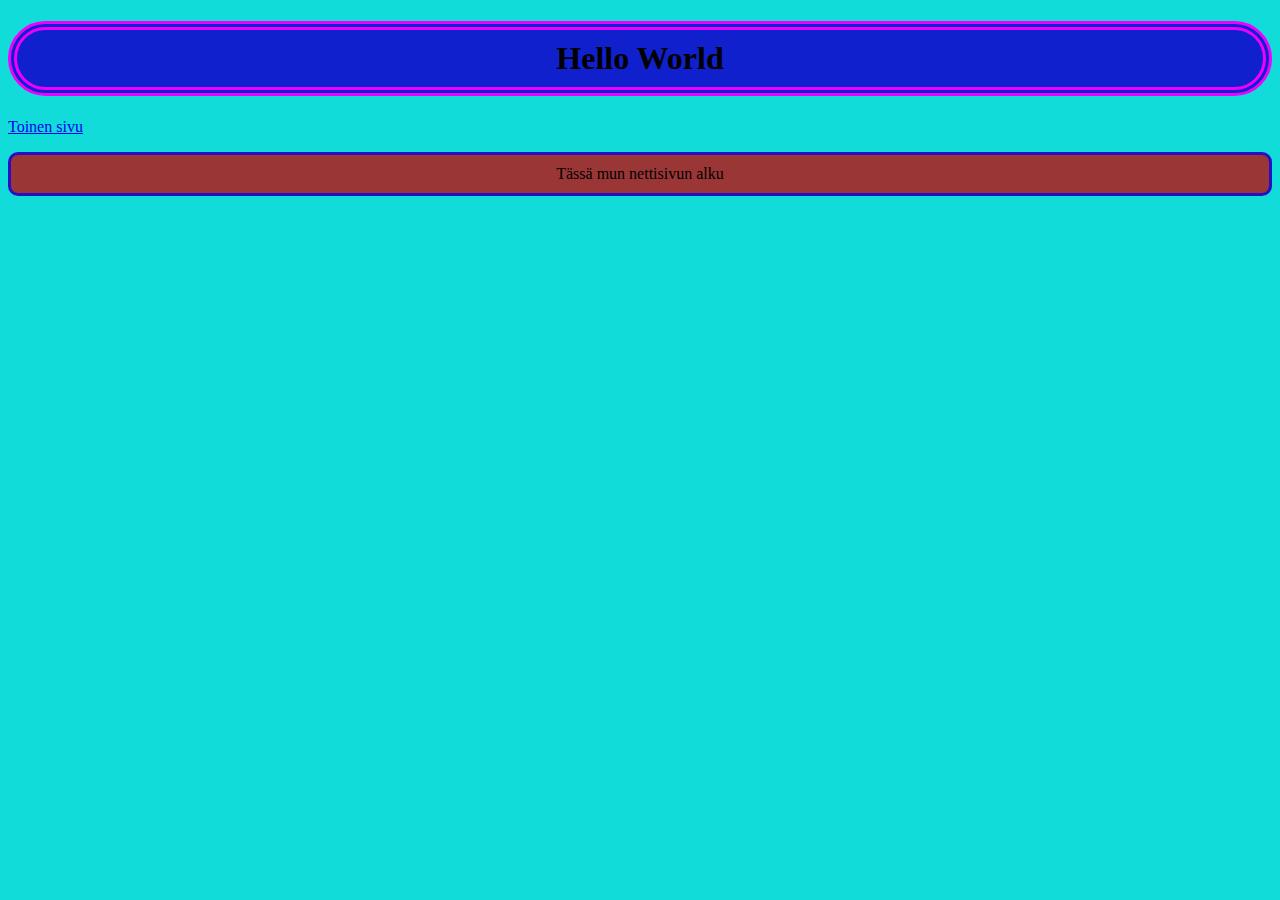
<file: harjotus 4/index.html>
<!DOCTYPE html>
<html lang="en">
    <head>
        <meta charset="UTF-8" />
        <title>Title</title>
        <link rel="stylesheet" href="styles.css" />
        <script src="script.js"></script>
    </head>
    <body>
        <h1 style="text-align: center">Hello World</h1>
         <a href="second.html">Toinen sivu</a>
        <p style="text-align: center">Tässä mun nettisivun alku</p>
        
    </body>
</html>
</file>
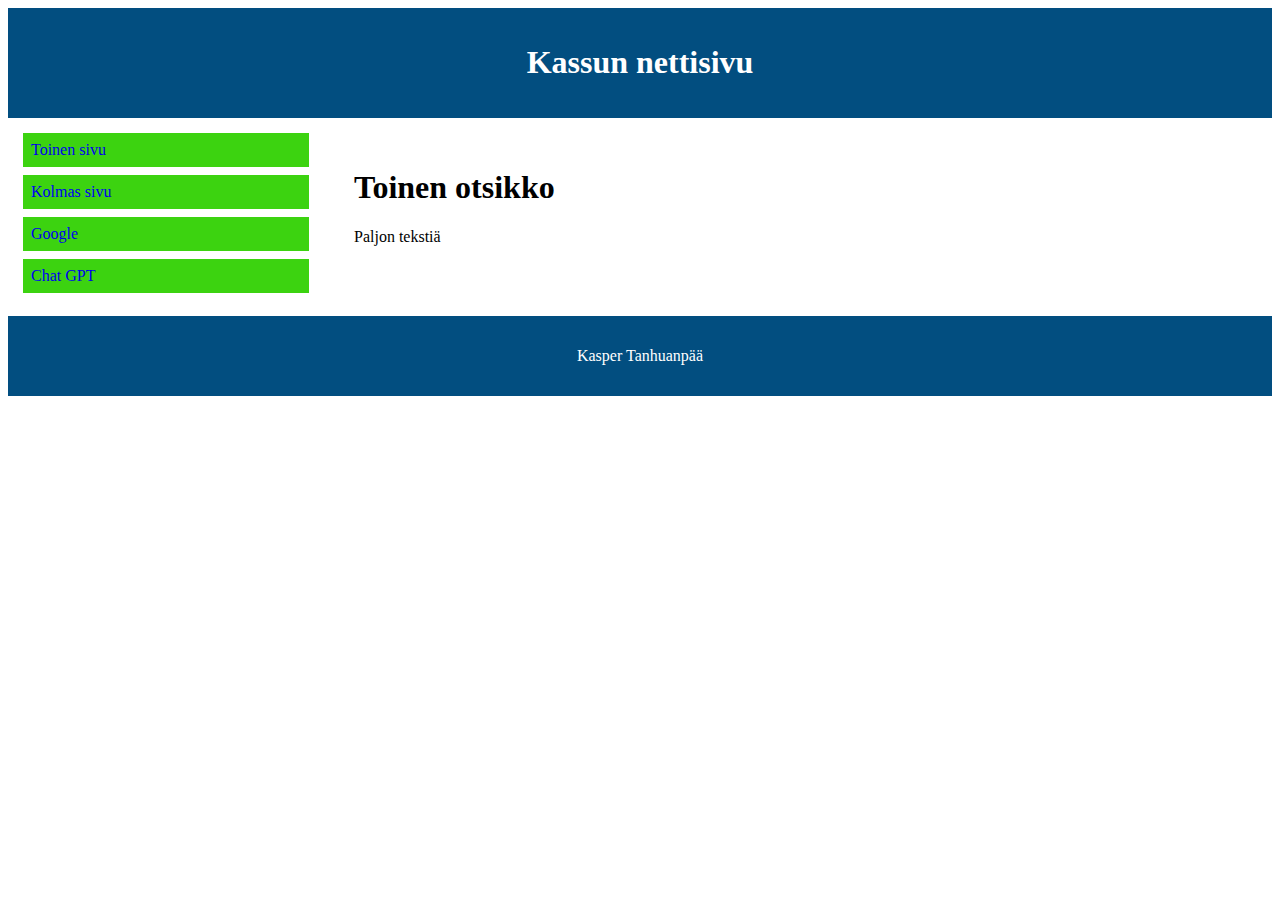
<file: Harjotus 6/index.html>
<!DOCTYPE html>
<html lang="en">
    <head>
        <meta charset="UTF-8" />
        <title>Title</title>
        <link rel="stylesheet" href="styles.css" />
        <meta name="viewport" content="width=device-width, initial-scale=1.0">
    </head>
    <body>
        <div class="header">
            <h1>Kassun nettisivu</h1>
        </div>

    <div class="clearfix">
        <div class="column menu">
            <nav>
            <ul>
            <li><a href="second.html">Toinen sivu</a></li>
            <li><a href="third.html">Kolmas sivu</a></li>
            <li><a href="https://www.google.com/webhp?hl=fi&ictx=0&sa=X&ved=0ahUKEwi49u_Gh4qNAxWzJBAIHT6-Iw8QpYkNCAo"
                   target="_blank">Google</a></li>
            <li><a href="https://chatgpt.com"
                   target="_blank">Chat GPT</a></li>
            </ul>
            </nav>
        </div>

        <div class="column content">
            <h1>Toinen otsikko</h1>
            <p>Paljon tekstiä</p>
        </div>
    </div>

        <div class="footer">
            <p>Kasper Tanhuanpää</p>
        </div>
    </body>
</html>
</file>
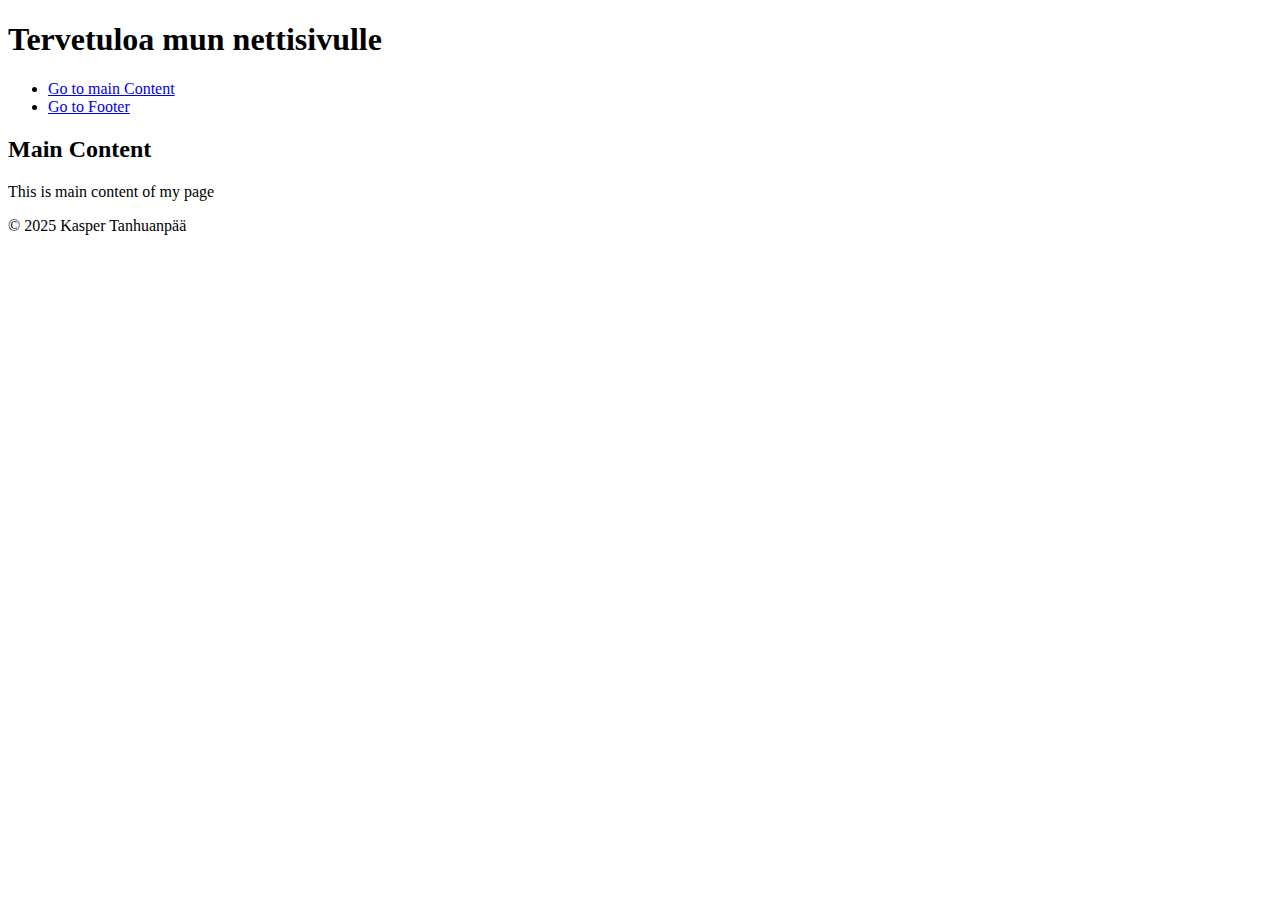
<file: HTML_Basics_Assignment/index.html>
<!DOCTYPE html>
<html lang="en">
<head>
    <meta charset="UTF-8">
    <meta name="viewport" content="width=device-width, initial-scale=1.0">
    <title>Mun netti sivu</title>
</head>
<body>
    <header>
        <h1>Tervetuloa mun nettisivulle</h1>
    </header>
        
    <nav>
        <ul>
            <li><a href="#main-content"> Go to main Content</a></li>
            <li><a href="#footer">Go to Footer</a></li>
        </ul>
    </nav>
        
    <main>
        <h2>Main Content</h2>
        <p>This is main content of my page</p>
    </main>
            
    <footer id="footer">
        <p>&copy; 2025 Kasper Tanhuanpää</p>
    </footer>
</body>
</html>
</file>
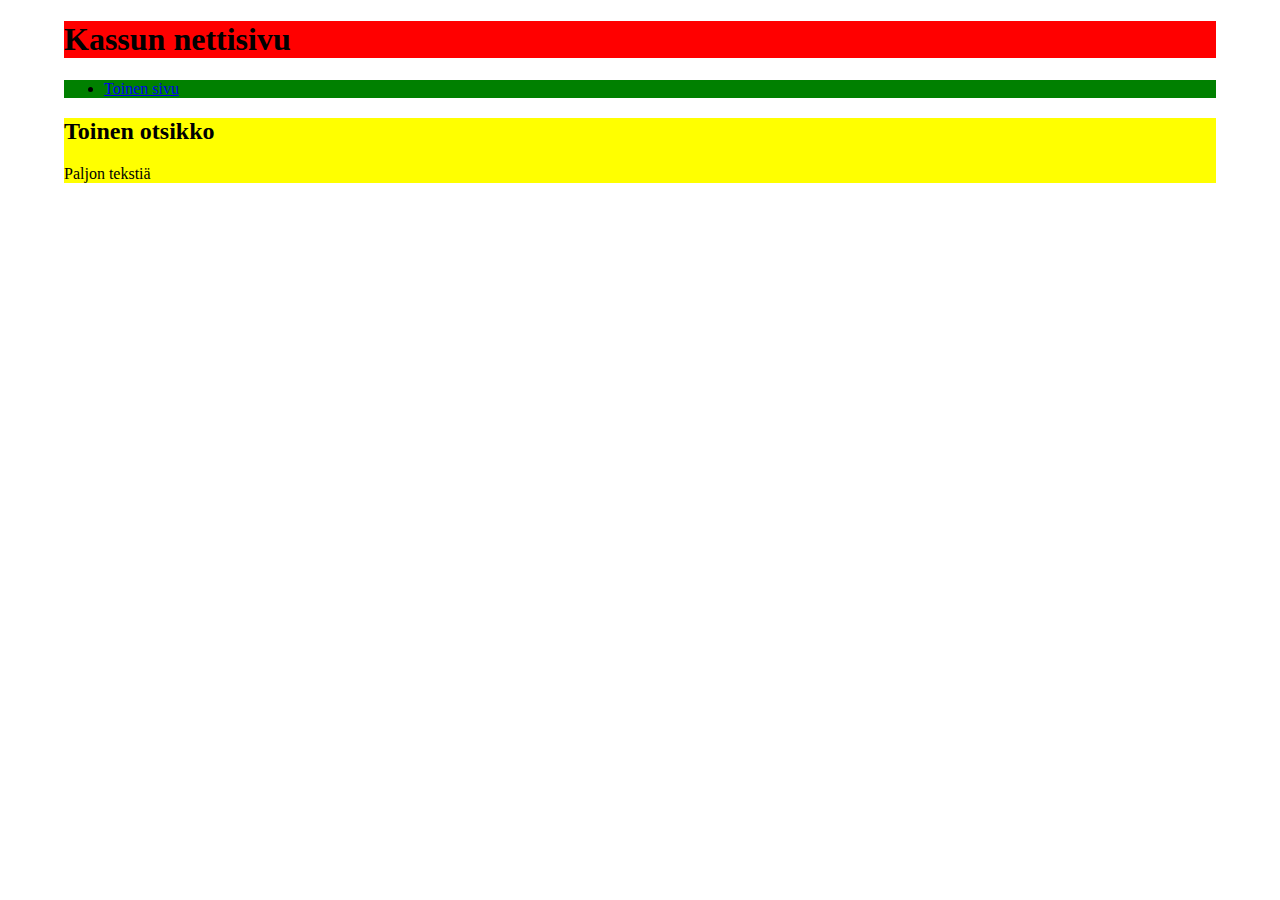
<file: Uus harjotus 5/index.html>
<!DOCTYPE html>
<html lang="en">
    <head>
        <meta charset="UTF-8" />
        <title>Title</title>
        <link rel="stylesheet" href="styles.css" />
        <meta name="viewport" content="width=device-width, initial-scale=1.0">
    </head>
    <body>
        <div id="header">
            <h1>Kassun nettisivu</h1>
        </div>
        <div id="nav">
            <ul>
                <li><a href="second.html">Toinen sivu</a></li>
            </ul>
        </div>
        <div id="section">
            <h2>Toinen otsikko</h2>
            <p>Paljon tekstiä</p>
        </div>
    </body>
</html>
</file>
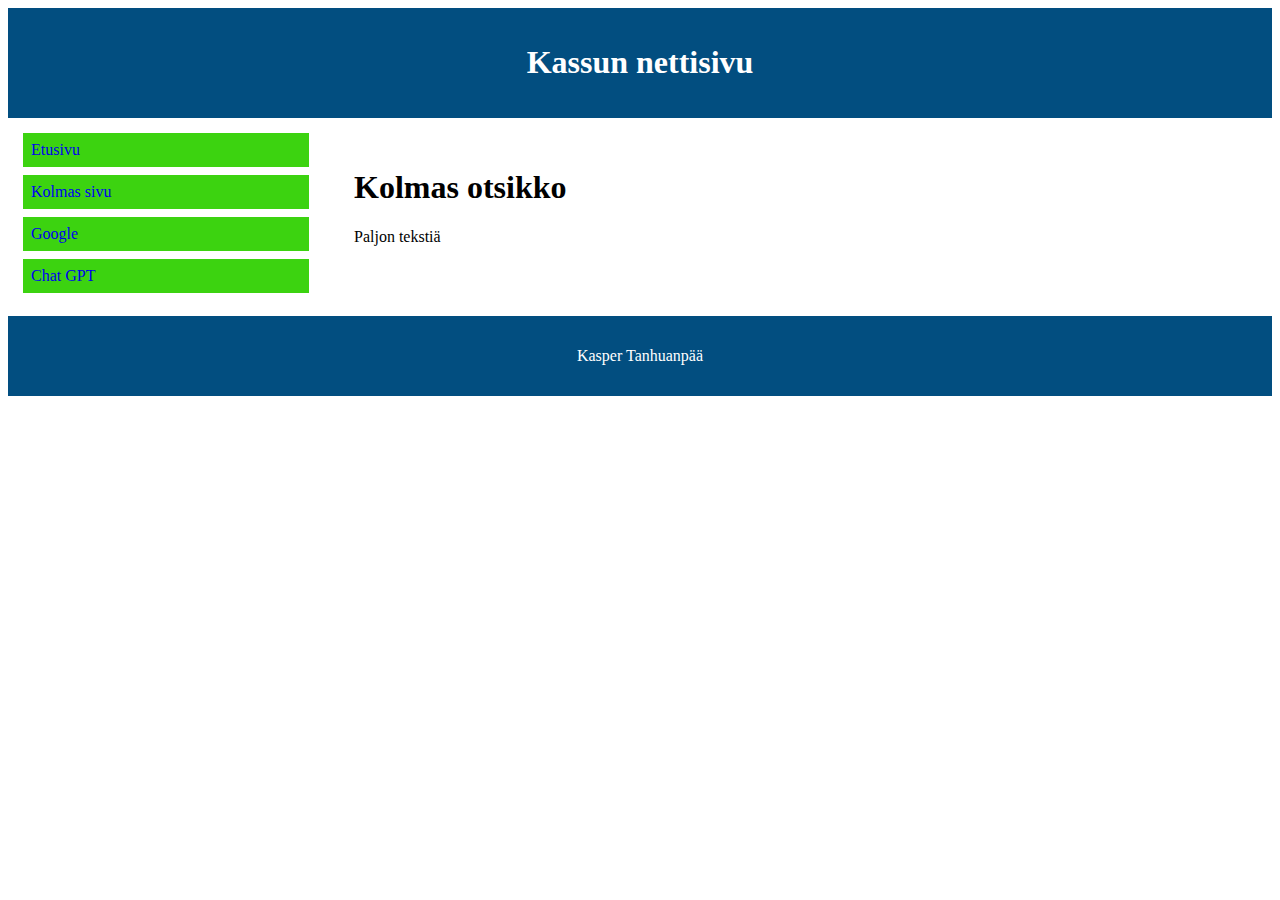
<file: Harjotus 6/second.html>
<!DOCTYPE html>
<html lang="en">
    <head>
        <meta charset="UTF-8" />
        <title>Title</title>
        <link rel="stylesheet" href="styles.css" />
        <meta name="viewport" content="width=device-width, initial-scale=1.0">
    </head>
    <body>
        <div class="header">
            <h1>Kassun nettisivu</h1>
        </div>

    <div class="clearfix">
        <div class="column menu">
            <nav>
            <ul>
            <li><a href="index.html">Etusivu</a></li>
            <li><a href="third.html">Kolmas sivu</a></li>
            <li><a href="https://www.google.com/webhp?hl=fi&ictx=0&sa=X&ved=0ahUKEwi49u_Gh4qNAxWzJBAIHT6-Iw8QpYkNCAo"
                   target="_blank">Google</a></li>
            <li><a href="https://chatgpt.com"
                   target="_blank">Chat GPT</a></li>
            </ul>
            </nav>
        </div>

        <div class="column content">
            <h1>Kolmas otsikko</h1>
            <p>Paljon tekstiä</p>
        </div>
    </div>

        <div class="footer">
            <p>Kasper Tanhuanpää</p>
        </div>
    </body>
</html>
</file>
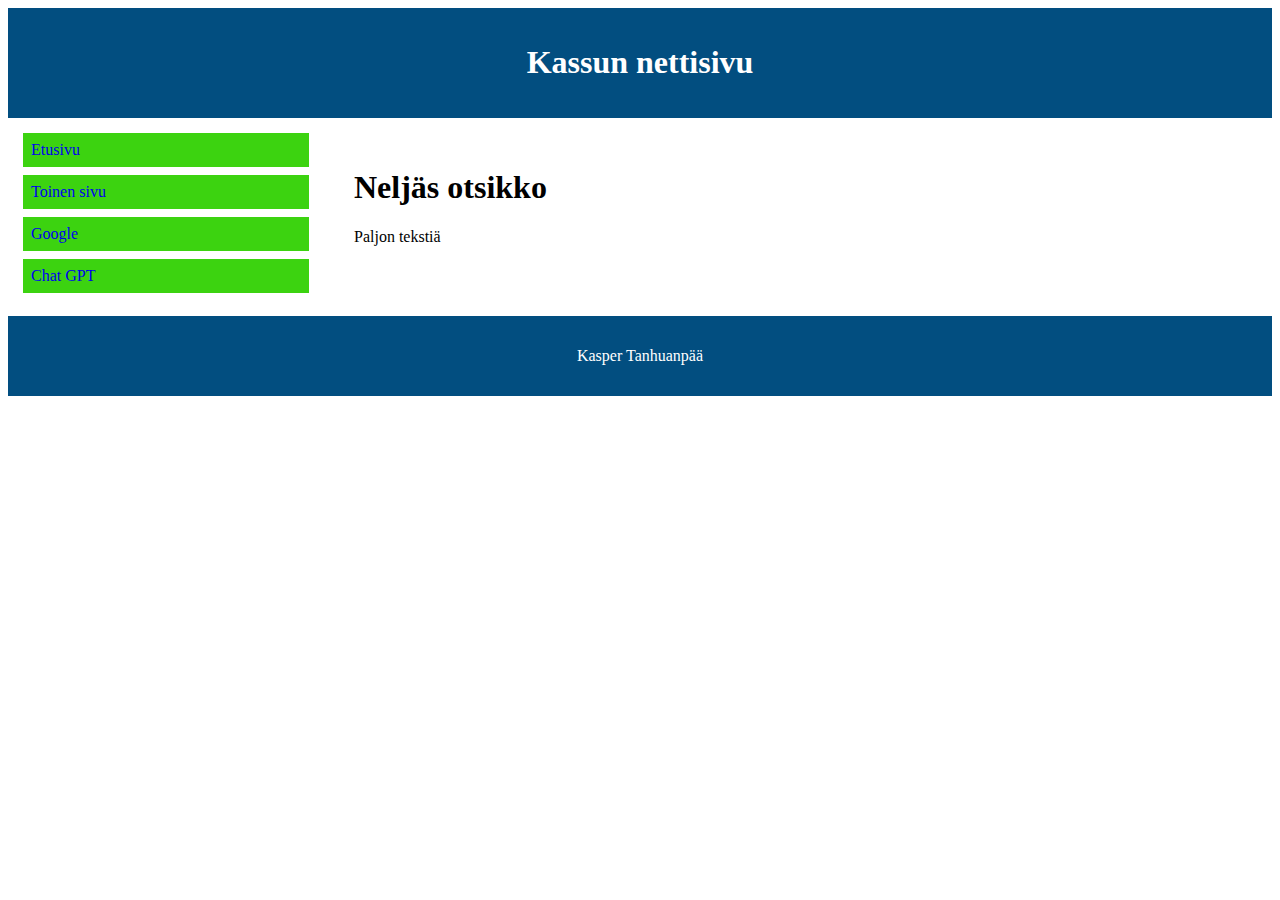
<file: Harjotus 6/third.html>
<!DOCTYPE html>
<html lang="en">
    <head>
        <meta charset="UTF-8" />
        <title>Title</title>
        <link rel="stylesheet" href="styles.css" />
        <meta name="viewport" content="width=device-width, initial-scale=1.0">
    </head>
    <body>
        <div class="header">
            <h1>Kassun nettisivu</h1>
        </div>

    <div class="clearfix">
        <div class="column menu">
            <nav>
            <ul>
            <li><a href="index.html">Etusivu</a></li>
            <li><a href="second.html">Toinen sivu</a></li>
            <li><a href="https://www.google.com/webhp?hl=fi&ictx=0&sa=X&ved=0ahUKEwi49u_Gh4qNAxWzJBAIHT6-Iw8QpYkNCAo"
                   target="_blank">Google</a></li>
            <li><a href="https://chatgpt.com"
                   target="_blank">Chat GPT</a></li>
            </ul>
            </nav>
        </div>

        <div class="column content">
            <h1>Neljäs otsikko</h1>
            <p>Paljon tekstiä</p>
        </div>
    </div>

        <div class="footer">
            <p>Kasper Tanhuanpää</p>
        </div>
    </body>
</html>
</file>
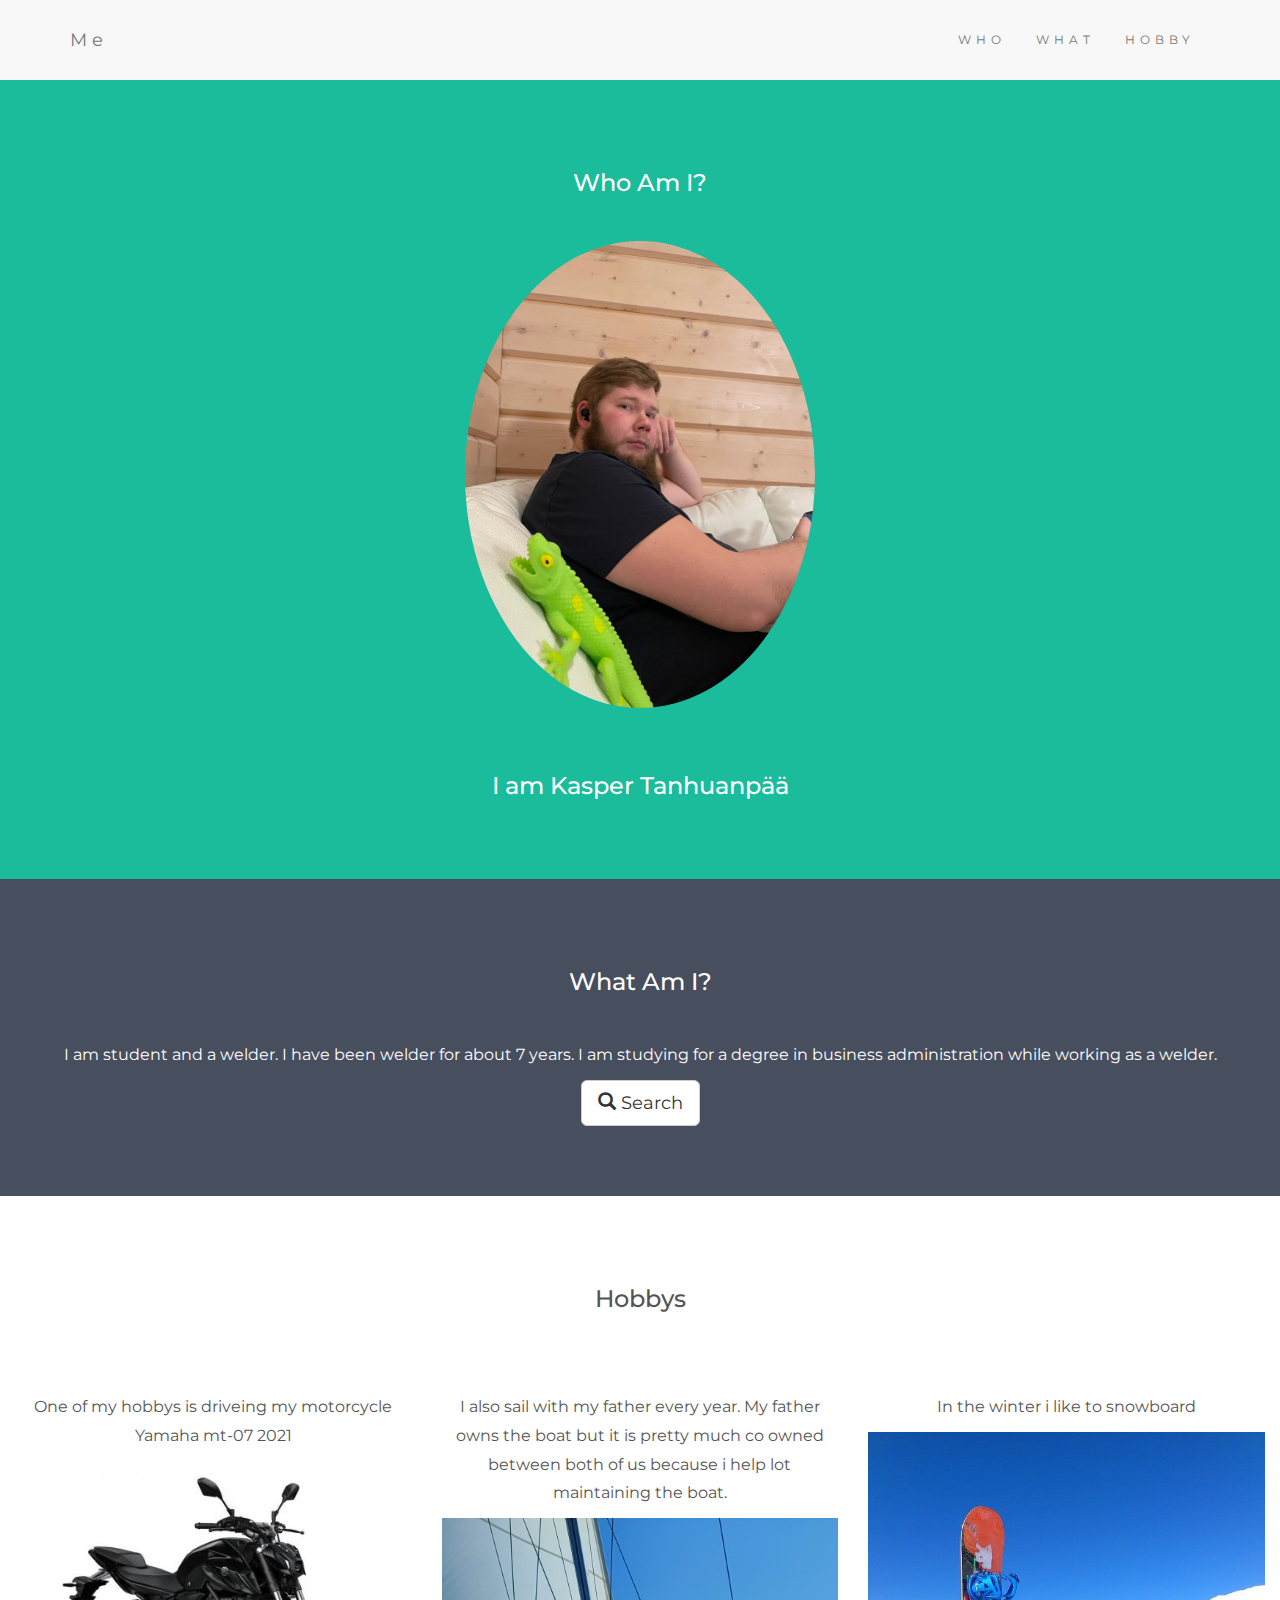
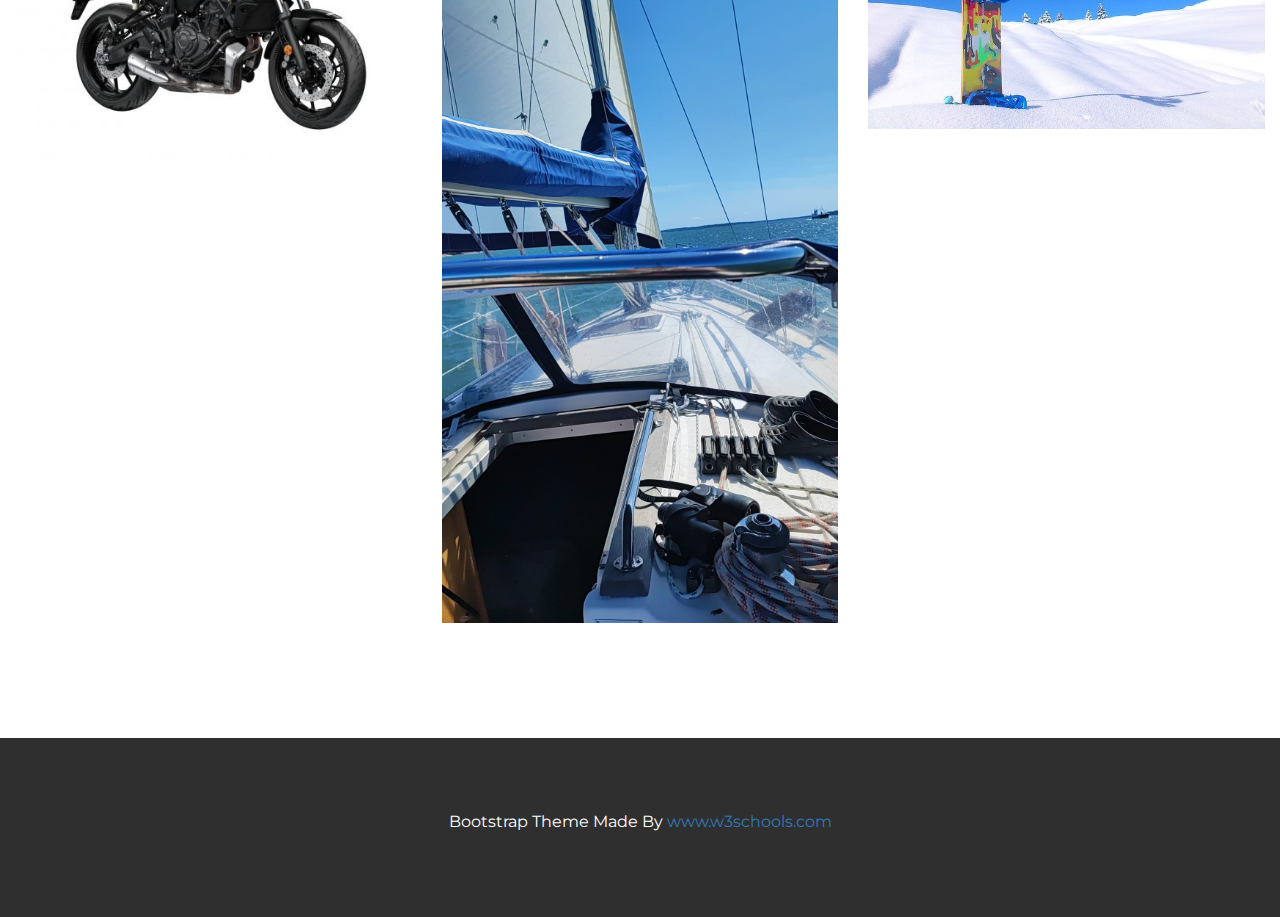
<file: module7/module7.html>
<!DOCTYPE html>
<html lang="en">
<head>
  <!-- Theme Made By www.w3schools.com - No Copyright -->
  <title>Bootstrap Theme Simply Me</title>
  <meta charset="utf-8">
  <meta name="viewport" content="width=device-width, initial-scale=1">
  <link rel="stylesheet" href="https://maxcdn.bootstrapcdn.com/bootstrap/3.4.1/css/bootstrap.min.css">
  <link href="https://fonts.googleapis.com/css?family=Montserrat" rel="stylesheet">
  <script src="https://ajax.googleapis.com/ajax/libs/jquery/3.7.1/jquery.min.js"></script>
  <script src="https://maxcdn.bootstrapcdn.com/bootstrap/3.4.1/js/bootstrap.min.js"></script>
  <style>
  body {
    font: 20px Montserrat, sans-serif;
    line-height: 1.8;
    color: #f5f6f7;
  }
  p {font-size: 16px;}
  .margin {margin-bottom: 45px;}
  .bg-1 { 
    background-color: #1abc9c; /* Green */
    color: #ffffff;
  }
  .bg-2 { 
    background-color: #474e5d; /* Dark Blue */
    color: #ffffff;
  }
  .bg-3 { 
    background-color: #ffffff; /* White */
    color: #555555;
  }
  .bg-4 { 
    background-color: #2f2f2f; /* Black Gray */
    color: #fff;
  }
  .container-fluid {
    padding-top: 70px;
    padding-bottom: 70px;
  }
  .navbar {
    padding-top: 15px;
    padding-bottom: 15px;
    border: 0;
    border-radius: 0;
    margin-bottom: 0;
    font-size: 12px;
    letter-spacing: 5px;
  }
  .navbar-nav  li a:hover {
    color: #1abc9c !important;
  }
  </style>
</head>
<body>

<!-- Navbar -->
<nav class="navbar navbar-default">
  <div class="container">
    <div class="navbar-header">
      <button type="button" class="navbar-toggle" data-toggle="collapse" data-target="#myNavbar">
        <span class="icon-bar"></span>
        <span class="icon-bar"></span>
        <span class="icon-bar"></span>                        
      </button>
      <a class="navbar-brand" href="#">Me</a>
    </div>
    <div class="collapse navbar-collapse" id="myNavbar">
      <ul class="nav navbar-nav navbar-right">
        <li><a href="#">WHO</a></li>
        <li><a href="#">WHAT</a></li>
        <li><a href="#">HOBBY</a></li>
      </ul>
    </div>
  </div>
</nav>

<!-- First Container -->
<div class="container-fluid bg-1 text-center">
  <h3 class="margin">Who Am I?</h3>
  <img src="images/omakuva.jpg" class="img-responsive img-circle margin" style="display:inline" alt="Bird" width="350" height="350">
  <h3>I am Kasper Tanhuanpää</h3>
</div>

<!-- Second Container -->
<div class="container-fluid bg-2 text-center">
  <h3 class="margin">What Am I?</h3>
  <p>I am student and a welder. I have been welder for about 7 years. I am studying for a degree in business administration while working as a welder.</p>
  <a href="#" class="btn btn-default btn-lg">
    <span class="glyphicon glyphicon-search"></span> Search
  </a>
</div>

<!-- Third Container (Grid) -->
<div class="container-fluid bg-3 text-center">    
  <h3 class="margin">Hobbys</h3><br>
  <div class="row">
    <div class="col-sm-4">
      <p>One of my hobbys is driveing my motorcycle Yamaha mt-07 2021</p>
      <img src="images/yamaha.jpg" class="img-responsive margin" style="width:100%" alt="Image">
    </div>
    <div class="col-sm-4"> 
      <p>I also sail with my father every year. My father owns the boat but it is pretty much co owned between both of us because i help lot maintaining the boat. </p>
      <img src="images/purjehdus.jpg" class="img-responsive margin" style="width:100%" alt="Image">
    </div>
    <div class="col-sm-4"> 
      <p>In the winter i like to snowboard</p>
      <img src="images/lumilautailu.jpg" class="img-responsive margin" style="width:100%" alt="Image">
    </div>
  </div>
</div>

<!-- Footer -->
<footer class="container-fluid bg-4 text-center">
  <p>Bootstrap Theme Made By <a href="https://www.w3schools.com">www.w3schools.com</a></p> 
</footer>

</body>
</html>
</file>
<file: harjotus 4/styles.css>
body {
    background-color: #11dcda
}
h1 {
    background-color: #1020cd;
    border:9px double #ed00ff;
    border-radius: 50px 50px 50px 50px;
    padding: 10px 20px
}
p {
    border: 3px solid #290fc4;
    border-radius: 10px 10px 10px 10px;
    background-color: rgba(195, 8, 8, 0.78);
    padding: 10px
}
</file>
<file: Harjotus 6/styles.css>
* {
  box-sizing: border-box;
}
body {
  background-color: white;
}

.header, .footer {
  background-color: #024e80;
  color: white;
  padding: 15px;
  text-align: center
}

.column {
  float: left;
  padding: 15px;
}

.clearfix::after {
  content: "";
  clear: both;
  display: table;
}

.menu {
  width: 25%;
}

a {
  text-decoration: none;
}

a:hover {
  color: red
}

.content {
  width: 75%;
  padding: 30px
}

.menu ul {
  list-style-type: none;
  margin: 0;
  padding: 0;
}

.menu li {
  padding: 8px;
  margin-bottom: 8px;
  background-color: #3cd310;
}

.menu li:hover {
  background-color: #0099cc;
}
</file>
<file: Uus harjotus 5/styles.css>
#header {
  background-color: red
}
#nav {
  background-color: green
}
#section{
  background-color: yellow
}
body {
width: 90%;
margin-left: auto;
margin-right: auto;
}
</file>
